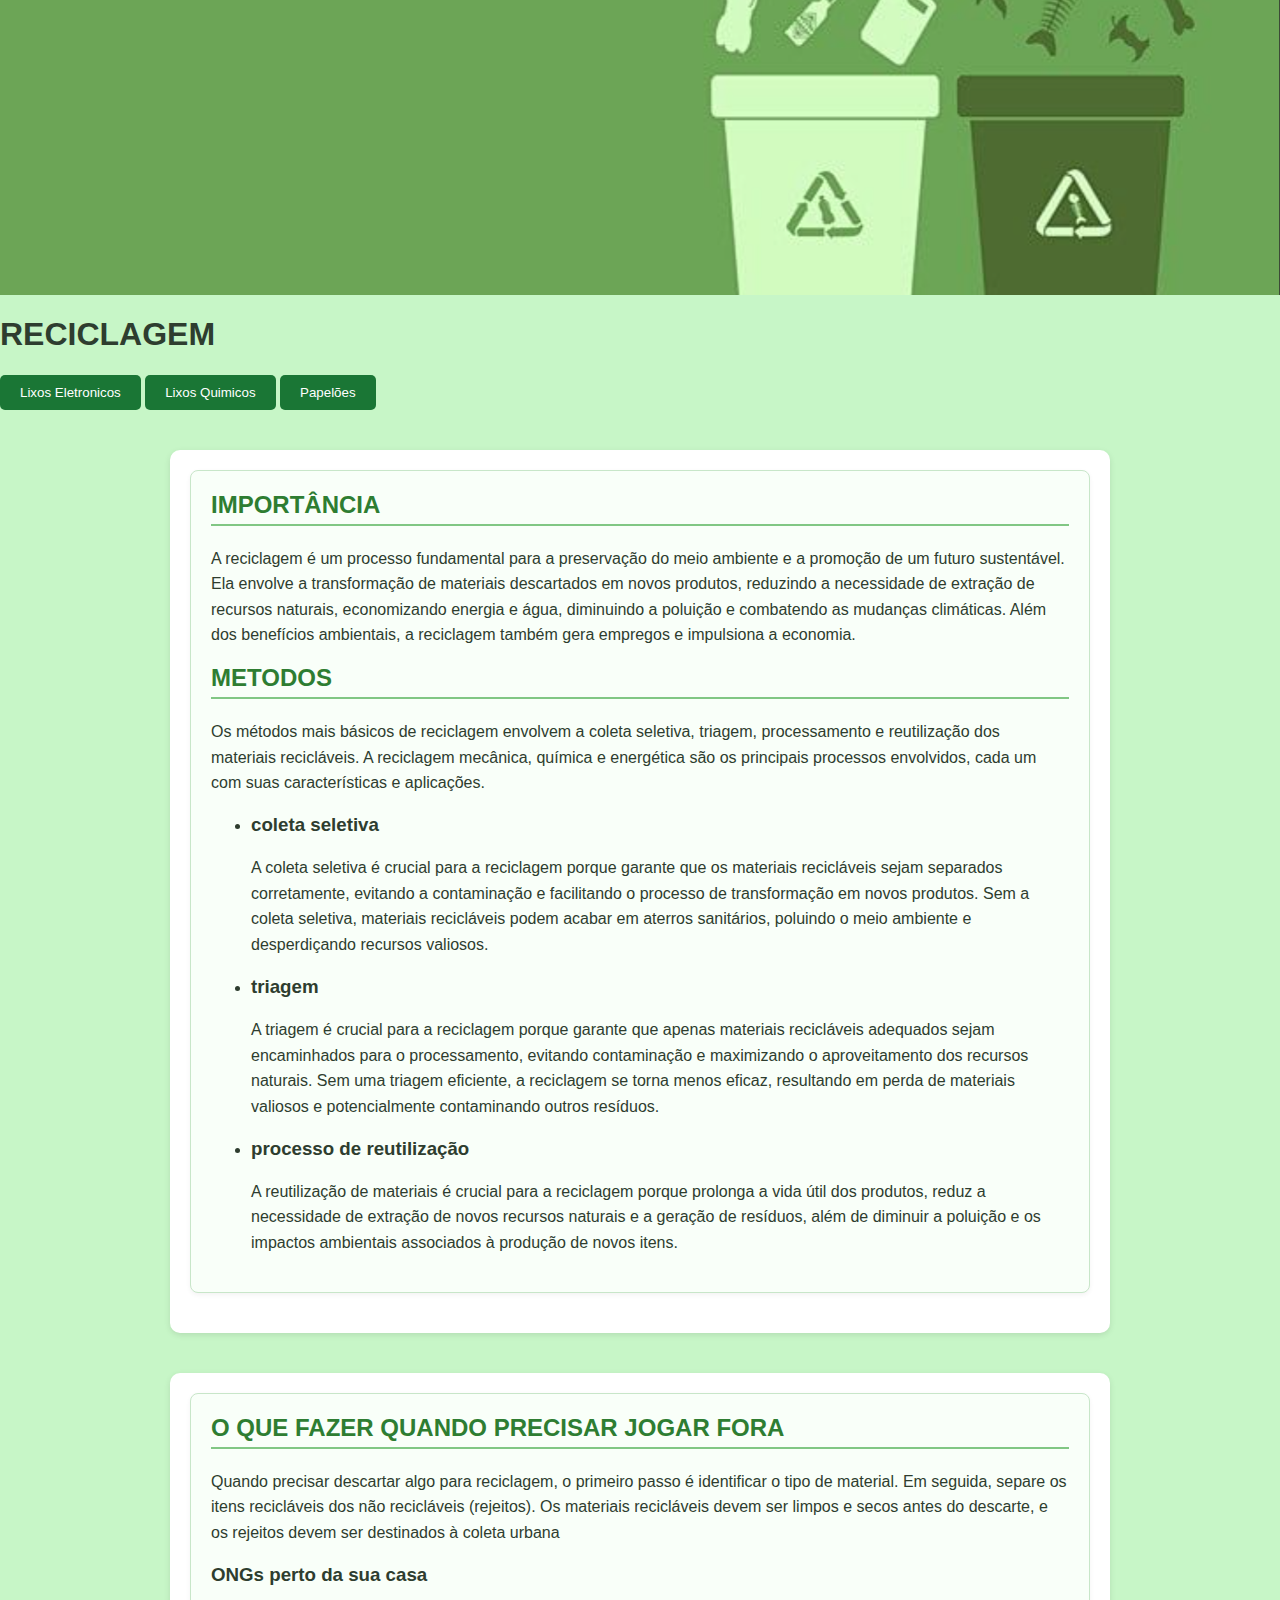
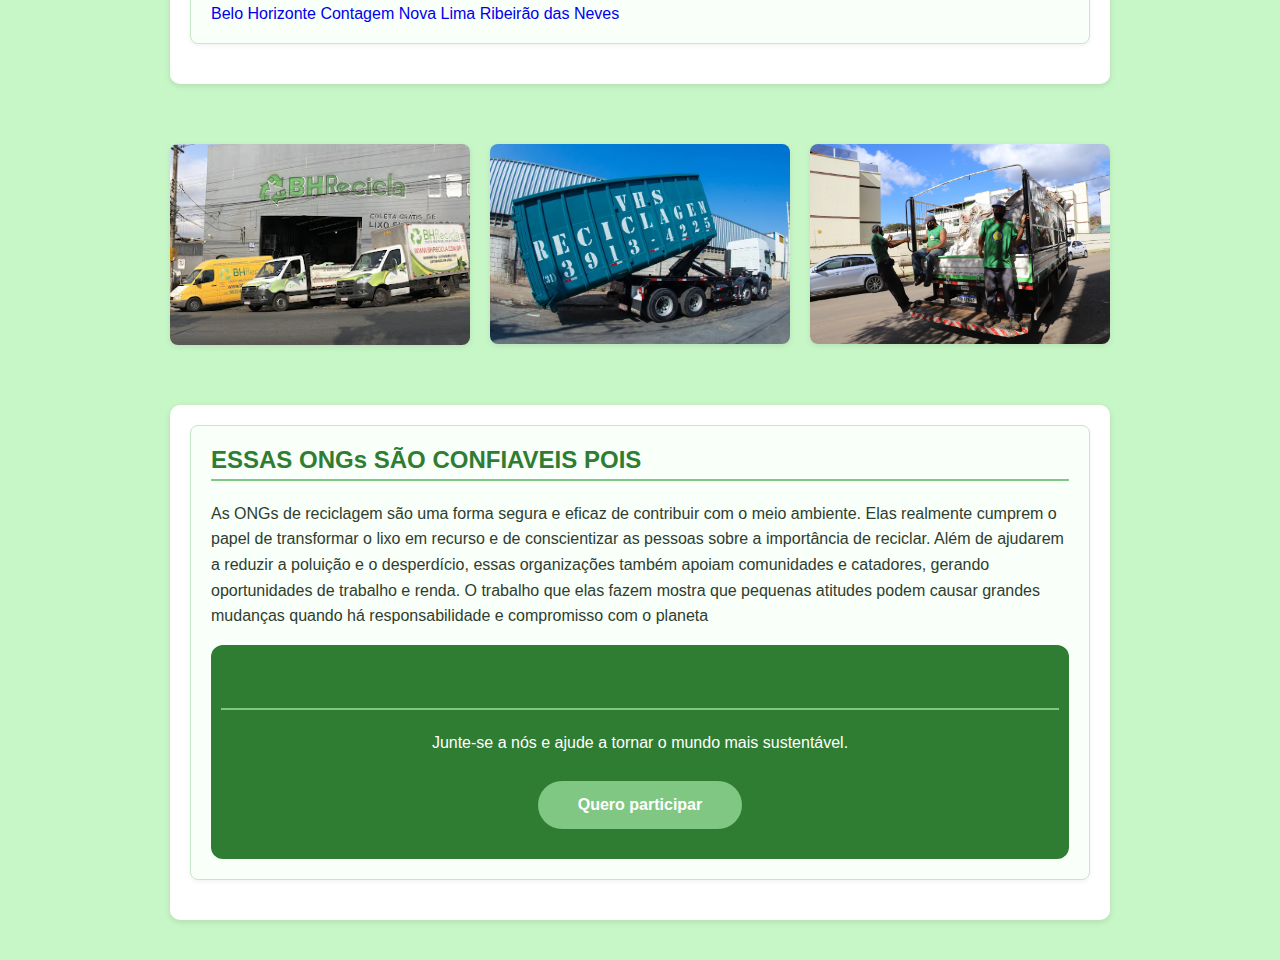
<file: index.html>
<!DOCTYPE html>
<html>
    <head>
        <meta charset="UTF-8">
        <title>projeto de reciclagem
    </title>
    <link rel="stylesheet" href="../css/style.css">
    </head>
    <body>
        <img src="../images/Pequena_verde.png"  class="banner-principal">
        <h1><strong>RECICLAGEM</strong></h1>
        </header>
        <a href="../pages/Eletronico.html">
    <button>Lixos Eletronicos</button>
  </a>
  <a href="../pages/Quimicos.html">
    <button>Lixos Quimicos</button>
  </a>
  <a href="../pages/Papelão.html">
    <button>Papelões</button>
  </a>
  <main>
    <section class="bloco">
        <h2>IMPORTÂNCIA</h2>
        <p>A reciclagem é um processo fundamental para a preservação do meio ambiente e a promoção de um futuro sustentável. Ela envolve a transformação de materiais descartados em novos produtos, reduzindo a necessidade de extração de recursos naturais, economizando energia e água, diminuindo a poluição e combatendo as mudanças climáticas. Além dos benefícios ambientais, a reciclagem também gera empregos e impulsiona a economia.</p>
        <h2>METODOS</h2>
        <p>Os métodos mais básicos de reciclagem envolvem a coleta seletiva, triagem, processamento e reutilização dos materiais recicláveis. A reciclagem mecânica, química e energética são os principais processos envolvidos, cada um com suas características e aplicações. </p>
        <ul>
            <li><h3>coleta seletiva</h3></li>
            <p>A coleta seletiva é crucial para a reciclagem porque garante que os materiais recicláveis sejam separados corretamente, evitando a contaminação e facilitando o processo de transformação em novos produtos. Sem a coleta seletiva, materiais recicláveis podem acabar em aterros sanitários, poluindo o meio ambiente e desperdiçando recursos valiosos.</p>
            <li><h3>triagem</h3></li>
            <p>A triagem é crucial para a reciclagem porque garante que apenas materiais recicláveis adequados sejam encaminhados para o processamento, evitando contaminação e maximizando o aproveitamento dos recursos naturais. Sem uma triagem eficiente, a reciclagem se torna menos eficaz, resultando em perda de materiais valiosos e potencialmente contaminando outros resíduos.</p>
            <li><h3>processo de reutilização</h3></li>
            <p>A reutilização de materiais é crucial para a reciclagem porque prolonga a vida útil dos produtos, reduz a necessidade de extração de novos recursos naturais e a geração de resíduos, além de diminuir a poluição e os impactos ambientais associados à produção de novos itens.</p>
        </ul>
        </main>
        <main>
    <section class="bloco">
        <h2>O QUE FAZER QUANDO PRECISAR JOGAR FORA</h2>
        <p>Quando precisar descartar algo para reciclagem, o primeiro passo é identificar o tipo de material. Em seguida, separe os itens recicláveis dos não recicláveis (rejeitos). Os materiais recicláveis devem ser limpos e secos antes do descarte, e os rejeitos devem ser destinados à coleta urbana</p>
        <h3>ONGs perto da sua casa</h3>
        <a href="https://bhrecicla.com.br/?utm_source=GoogleAds&utm_medium=search&utm_campaign=defesa-de-marca&utm_content&utm_term=recicla%20bh&gad_source=1">Belo Horizonte</a>
        <a href="https://portal.contagem.mg.gov.br/portal/noticias/0/3/53270/associacoes-de-catadores-serao-responsaveis-pela-coleta-de-material-reciclavel-em-contagem">Contagem</a>
        <a href="https://novalima.mg.gov.br/inicio/noticias/coleta_seletiva_de_nova_lima">Nova Lima</a>
        <a href="https://mapaosc.ipea.gov.br/detalhar/965773">Ribeirão das Neves</a>
    </main>

    <div id="bhrecicla">
        <img src="../images/BH_recicla.jpg">
        <img src="../images/CN_recicla.jpg">
        <img src="../images/NV_recicla.jpg">
    </div>
    
    <main>
    <section class="bloco">
        <h2>ESSAS ONGs SÃO CONFIAVEIS POIS</h2>
        <p>As ONGs de reciclagem são uma forma segura e eficaz de contribuir com o meio ambiente. Elas realmente cumprem o papel de transformar o lixo em recurso e de conscientizar as pessoas sobre a importância de reciclar. Além de ajudarem a reduzir a poluição e o desperdício, essas organizações também apoiam comunidades e catadores, gerando oportunidades de trabalho e renda. O trabalho que elas fazem mostra que pequenas atitudes podem causar grandes mudanças quando há responsabilidade e compromisso com o planeta</p>
        </ul>
        <section id="cta">
  <h2>Faça parte da nossa missão!</h2>
  <p>Junte-se a nós e ajude a tornar o mundo mais sustentável.</p>
  <a href="#" class="botao-cta">Quero participar</a>
  </section>
    </main>
    </body>
</html>
</file>
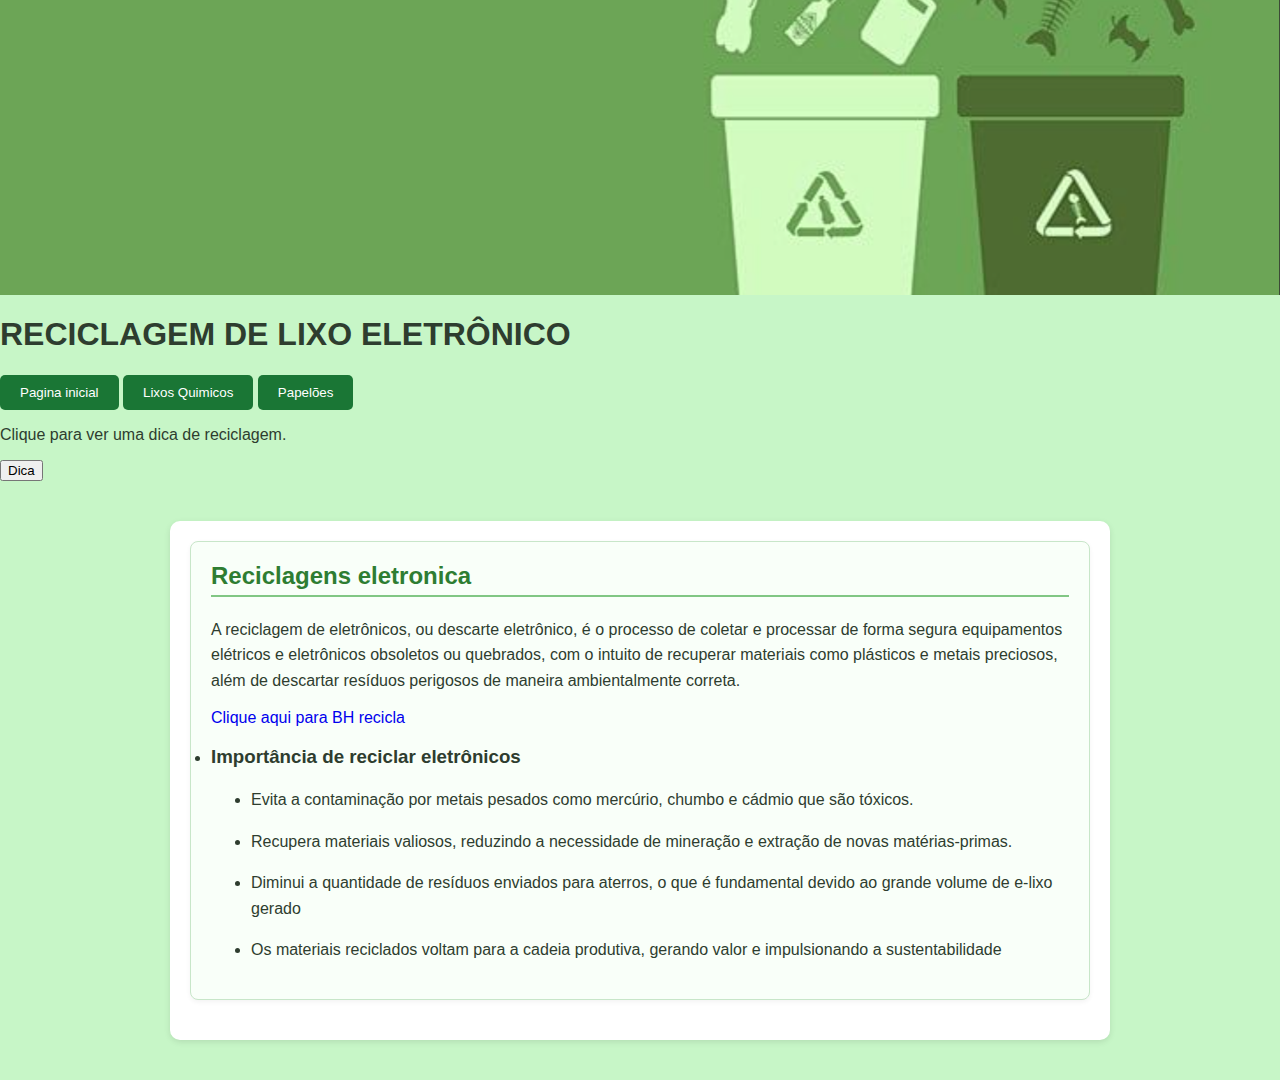
<file: Eletronico.html>
<!doctype html>
<html lang="pt-BR">
<head>
  <meta charset="UTF-8" />
  <title>Eletronico</title>
   <link rel="stylesheet" href="../css/style.css">
</head>
<body>
  <img src="../images/Pequena_verde.png"  class="banner-principal">
  <h1>RECICLAGEM DE LIXO ELETRÔNICO</h1>
  <a href="index.html">
    <button>Pagina inicial</button>
  </a>
  <a href="../pages/Quimicos.html">
    <button>Lixos Quimicos</button>
  </a>
  <a href="../pages/Papelão.html">
    <button>Papelões</button>
  </a>
  <p id="msg">Clique para ver uma dica de reciclagem.</p>
<button onclick="dica()">Dica</button>

<script>
function dica() {
  document.getElementById("msg").innerText = "Nunca jogue eletrônicos no lixo comum. Leve celulares, carregadores, pilhas e aparelhos quebrados para pontos de coleta. Eles reaproveitam metais e evitam vazamento de substâncias tóxicas no solo";
}
</script>
  <main>
    <section class="bloco">
  <h2>Reciclagens eletronica</h2>
        <p>A reciclagem de eletrônicos, ou descarte eletrônico, é o processo de coletar e processar de forma segura equipamentos elétricos e eletrônicos obsoletos ou quebrados, com o intuito de recuperar materiais como plásticos e metais preciosos, além de descartar resíduos perigosos de maneira ambientalmente correta.</p>
         <a href="https://bhrecicla.com.br/">Clique aqui para BH recicla</a>
        <li><h3>Importância de reciclar eletrônicos</h3></li>
        <ul> 
           <li><p>Evita a contaminação por metais pesados como mercúrio, chumbo e cádmio que são tóxicos.</p></li> 
           <li><p>Recupera materiais valiosos, reduzindo a necessidade de mineração e extração de novas matérias-primas.</p></li>
           <li><p>Diminui a quantidade de resíduos enviados para aterros, o que é fundamental devido ao grande volume de e-lixo gerado </p></li>
           <li><p>Os materiais reciclados voltam para a cadeia produtiva, gerando valor e impulsionando a sustentabilidade</p></li>
        </ul>
    </main>
</body>
</html>
</file>
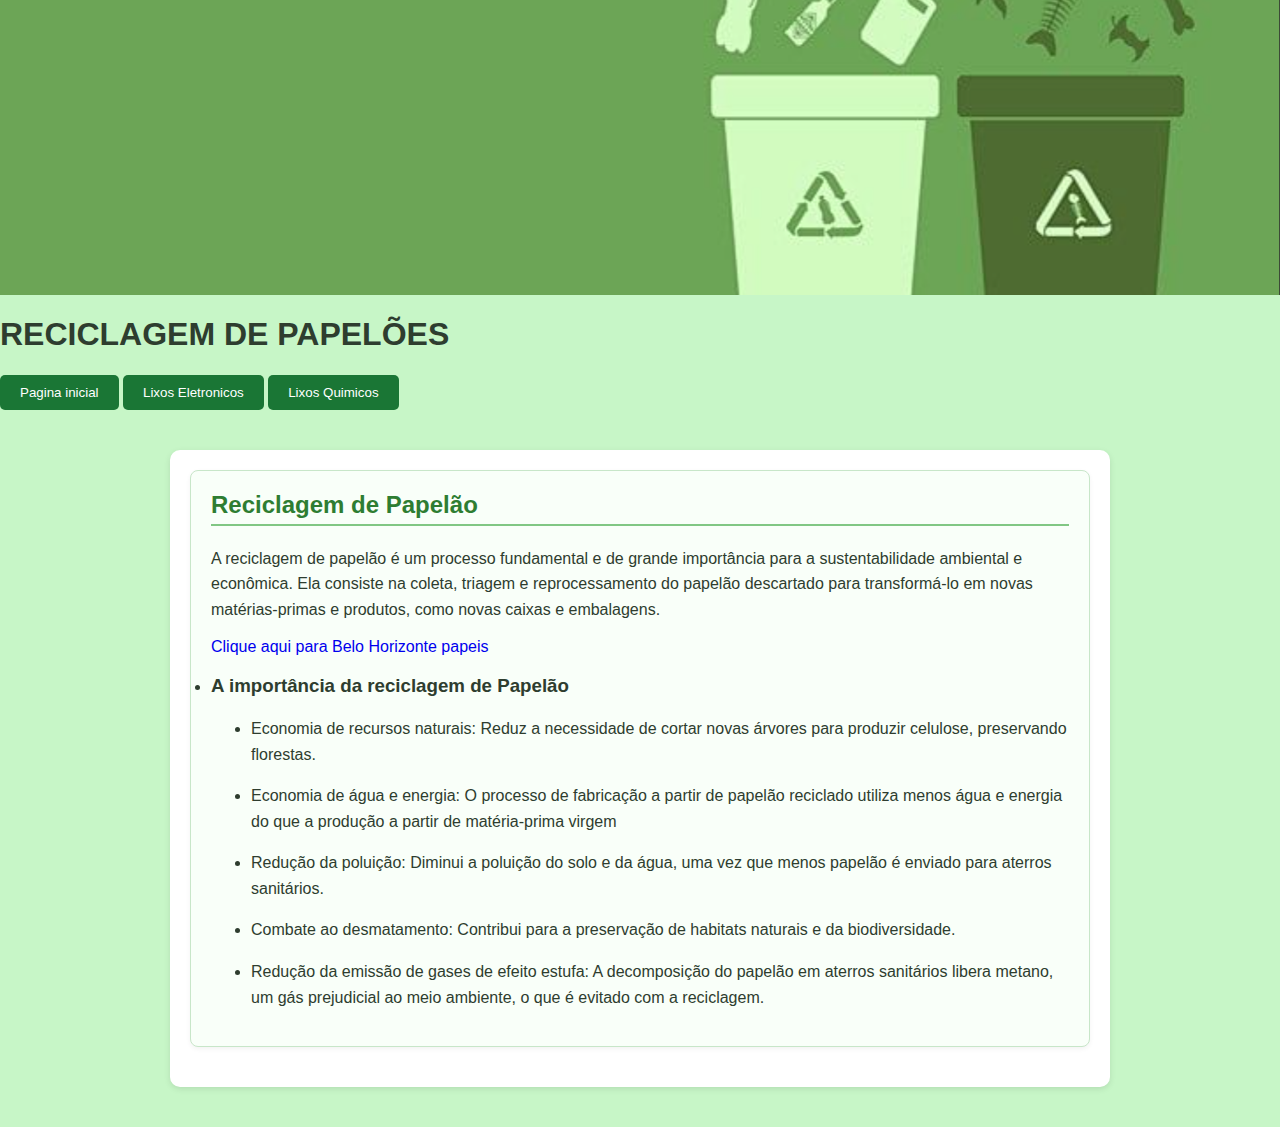
<file: Papelão.html>
<!doctype html>
<html lang="pt-BR">
<head>
  <meta charset="UTF-8" />
  <title>Papelões</title>
  <link rel="stylesheet" href="../css/style.css">
</head>
<body>
  <img src="../images/Pequena_verde.png"  class="banner-principal">
  <h1>RECICLAGEM DE PAPELÕES</h1>
  <a href="index.html">
    <button>Pagina inicial</button>
  </a>
  <a href="../pages/Eletronico.html">
    <button>Lixos Eletronicos</button>
  </a>
  <a href="../pages/Quimicos.html">
    <button>Lixos Quimicos</button>
  </a>
  <script>
function dica() {
  document.getElementById("msg").innerText = "Dobre e achate caixas e papéis antes de descartar. Isso economiza espaço e facilita o processo de reciclagem";
}
</script>
  <main>
    <section class="bloco">
  <h2>Reciclagem de Papelão</h2>
        <p>A reciclagem de papelão é um processo fundamental e de grande importância para a sustentabilidade ambiental e econômica. Ela consiste na coleta, triagem e reprocessamento do papelão descartado para transformá-lo em novas matérias-primas e produtos, como novas caixas e embalagens. </p>
         <a href="https://horizontedospapeis.com.br/?gad_source=1&gad_campaignid=21639307139&gbraid=0AAAAA-FrJKEPr2_S4lb3a-wKowQMfeLz5&gclid=CjwKCAjwxrLHBhA2EiwAu9EdMyBr-Bd9fgrxWXdayQDOKX6KHUl8JjKCJd3CxgFccgaT7IrJ5mib2RoCIikQAvD_BwE">Clique aqui para Belo Horizonte papeis</a>
        <li><h3>A importância da reciclagem de Papelão </h3></li>
        <ul>
           <li><p>Economia de recursos naturais: Reduz a necessidade de cortar novas árvores para produzir celulose, preservando florestas.</p></li> 
           <li><p>Economia de água e energia: O processo de fabricação a partir de papelão reciclado utiliza menos água e energia do que a produção a partir de matéria-prima virgem</p></li>
           <li><p>Redução da poluição: Diminui a poluição do solo e da água, uma vez que menos papelão é enviado para aterros sanitários.</p></li>
           <li><p>Combate ao desmatamento: Contribui para a preservação de habitats naturais e da biodiversidade.</p></li>
           <li><p>Redução da emissão de gases de efeito estufa: A decomposição do papelão em aterros sanitários libera metano, um gás prejudicial ao meio ambiente, o que é evitado com a reciclagem.</p></li>
        </ul>
    </main>
</body>
</html>
</file>
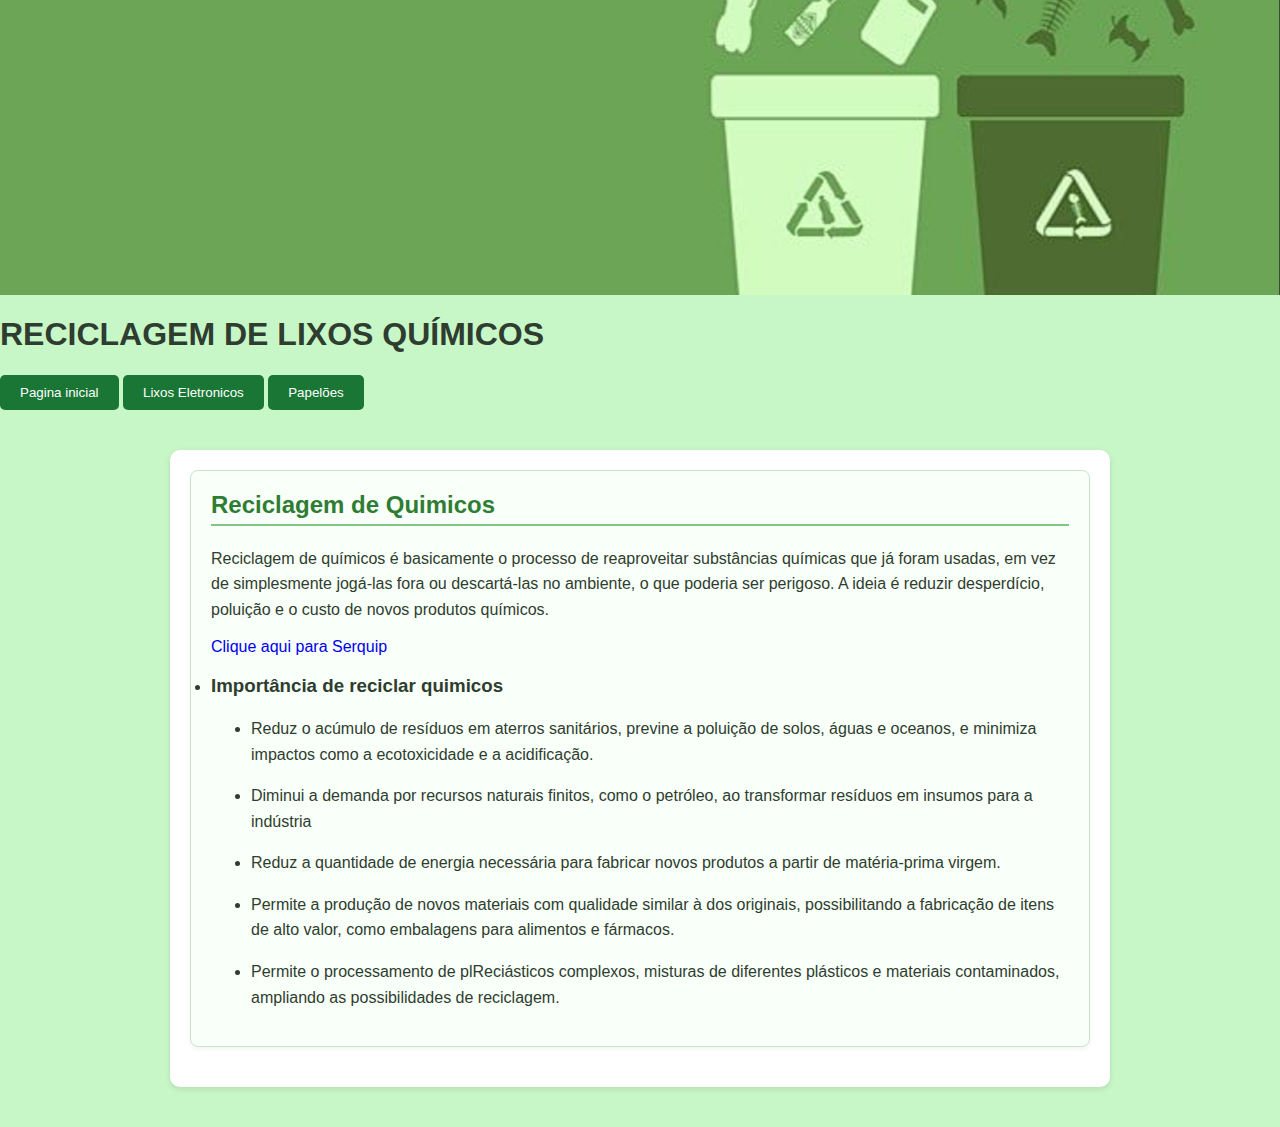
<file: Quimicos.html>
<!doctype html>
<html lang="pt-BR">
<head>
  <meta charset="UTF-8" />
  <title>Quimica</title>
  <link rel="stylesheet" href="../css/style.css">
</head>
<body>
  <img src="../images/Pequena_verde.png"  class="banner-principal">
  <h1>RECICLAGEM DE LIXOS QUÍMICOS</h1>
  <a href="index.html">
    <button>Pagina inicial</button>
  </a>
  <a href="../pages/Eletronico.html">
    <button>Lixos Eletronicos</button>
  </a>
  <a href="../pages/Papelão.html">
    <button>Papelões</button>
  </a>
  <script>
function dica() {
  document.getElementById("msg").innerText = "Produtos químicos como tinta, solvente, óleo e aerosol nunca devem ir pro lixo comum. Guarde em recipientes fechados e leve para pontos de coleta especiais, isso evita contaminação da água e do solo.";
}
</script>
  <main>
    <section class="bloco">
  <h2>Reciclagem de Quimicos</h2>
        <p>Reciclagem de químicos é basicamente o processo de reaproveitar substâncias químicas que já foram usadas, em vez de simplesmente jogá-las fora ou descartá-las no ambiente, o que poderia ser perigoso. A ideia é reduzir desperdício, poluição e o custo de novos produtos químicos.</p>
         <a href="https://serquipmg.com.br/">Clique aqui para Serquip</a>
        <li><h3>Importância de reciclar quimicos</h3></li>
        <ul>
           <li><p>Reduz o acúmulo de resíduos em aterros sanitários, previne a poluição de solos, águas e oceanos, e minimiza impactos como a ecotoxicidade e a acidificação.</p></li> 
           <li><p>Diminui a demanda por recursos naturais finitos, como o petróleo, ao transformar resíduos em insumos para a indústria</p></li>
           <li><p>Reduz a quantidade de energia necessária para fabricar novos produtos a partir de matéria-prima virgem.</p></li>
           <li><p>Permite a produção de novos materiais com qualidade similar à dos originais, possibilitando a fabricação de itens de alto valor, como embalagens para alimentos e fármacos.</p></li>
           <li><p>Permite o processamento de plReciásticos complexos, misturas de diferentes plásticos e materiais contaminados, ampliando as possibilidades de reciclagem.</p></li>
        </ul> 
    </main>
</body>
</html>
</file>
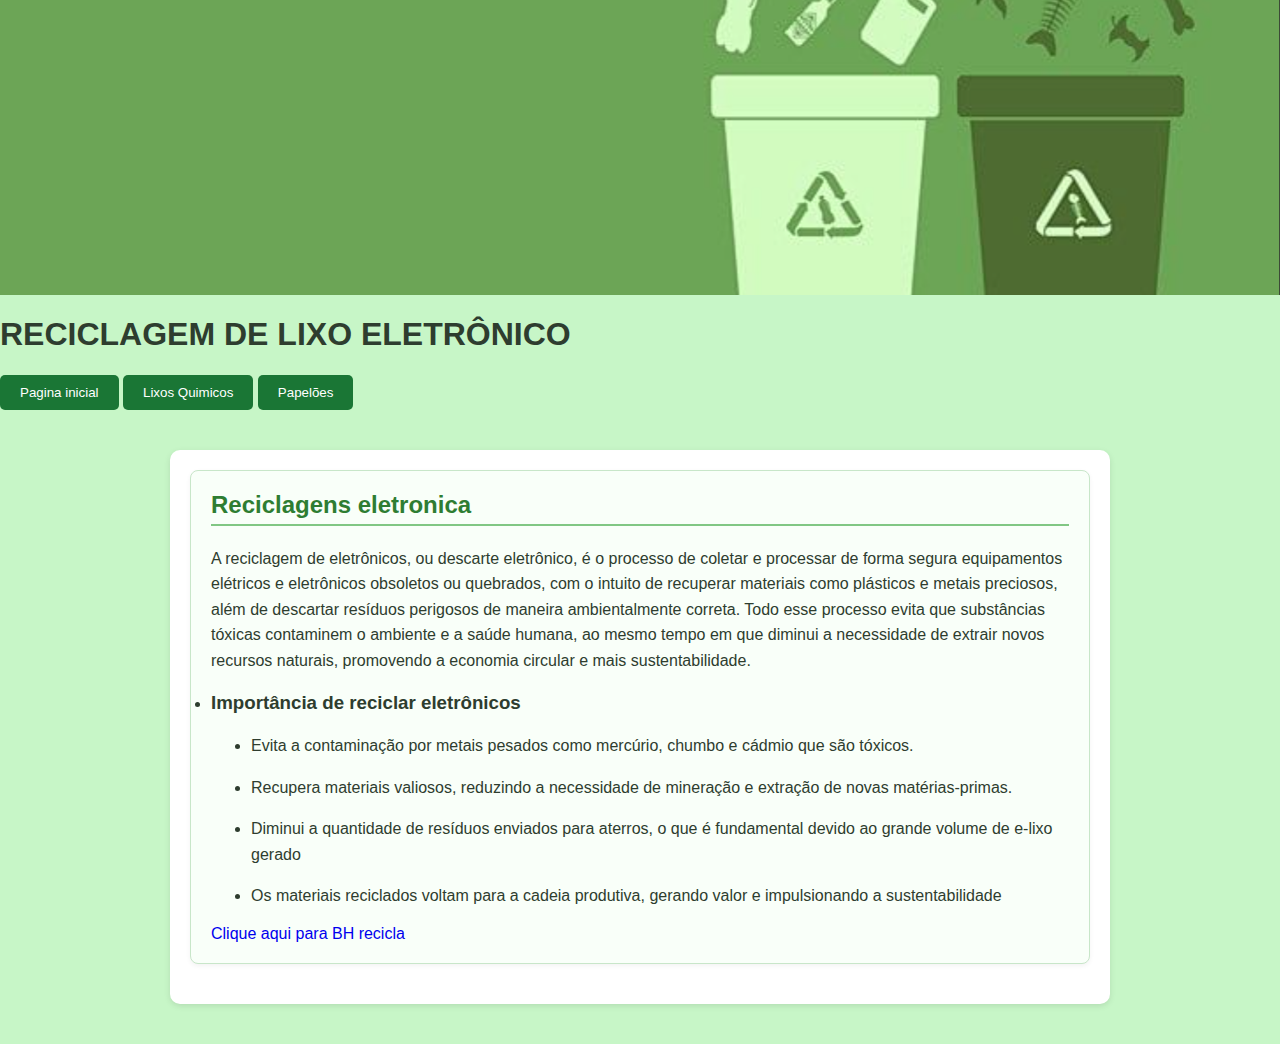
<file: pages/Eletronico.html>
<!doctype html>
<html lang="pt-BR">
<head>
  <meta charset="UTF-8" />
  <title>Eletronico</title>
   <link rel="stylesheet" href="../css/style.css">
</head>
<body>
  <img src="../images/Pequena_verde.png"  class="banner-principal">
  <h1>RECICLAGEM DE LIXO ELETRÔNICO</h1>
  <a href="index.html">
    <button>Pagina inicial</button>
  </a>
  <a href="../pages/Quimicos.html">
    <button>Lixos Quimicos</button>
  </a>
  <a href="../pages/Papelão.html">
    <button>Papelões</button>
  </a>
  <main>
    <section class="bloco">
  <h2>Reciclagens eletronica</h2>
        <p>A reciclagem de eletrônicos, ou descarte eletrônico, é o processo de coletar e processar de forma segura equipamentos elétricos e eletrônicos obsoletos ou quebrados, com o intuito de recuperar materiais como plásticos e metais preciosos, além de descartar resíduos perigosos de maneira ambientalmente correta. Todo esse processo evita que substâncias tóxicas contaminem o ambiente e a saúde humana, ao mesmo tempo em que diminui a necessidade de extrair novos recursos naturais, promovendo a economia circular e mais sustentabilidade.</p>
        <li><h3>Importância de reciclar eletrônicos</h3></li>
        <ul> 
           <li><p>Evita a contaminação por metais pesados como mercúrio, chumbo e cádmio que são tóxicos.</p></li> 
           <li><p>Recupera materiais valiosos, reduzindo a necessidade de mineração e extração de novas matérias-primas.</p></li>
           <li><p>Diminui a quantidade de resíduos enviados para aterros, o que é fundamental devido ao grande volume de e-lixo gerado </p></li>
           <li><p>Os materiais reciclados voltam para a cadeia produtiva, gerando valor e impulsionando a sustentabilidade</p></li>
        </ul>
        <a href="https://bhrecicla.com.br/">Clique aqui para BH recicla</a>
    </main>
</body>
</html>
</file>
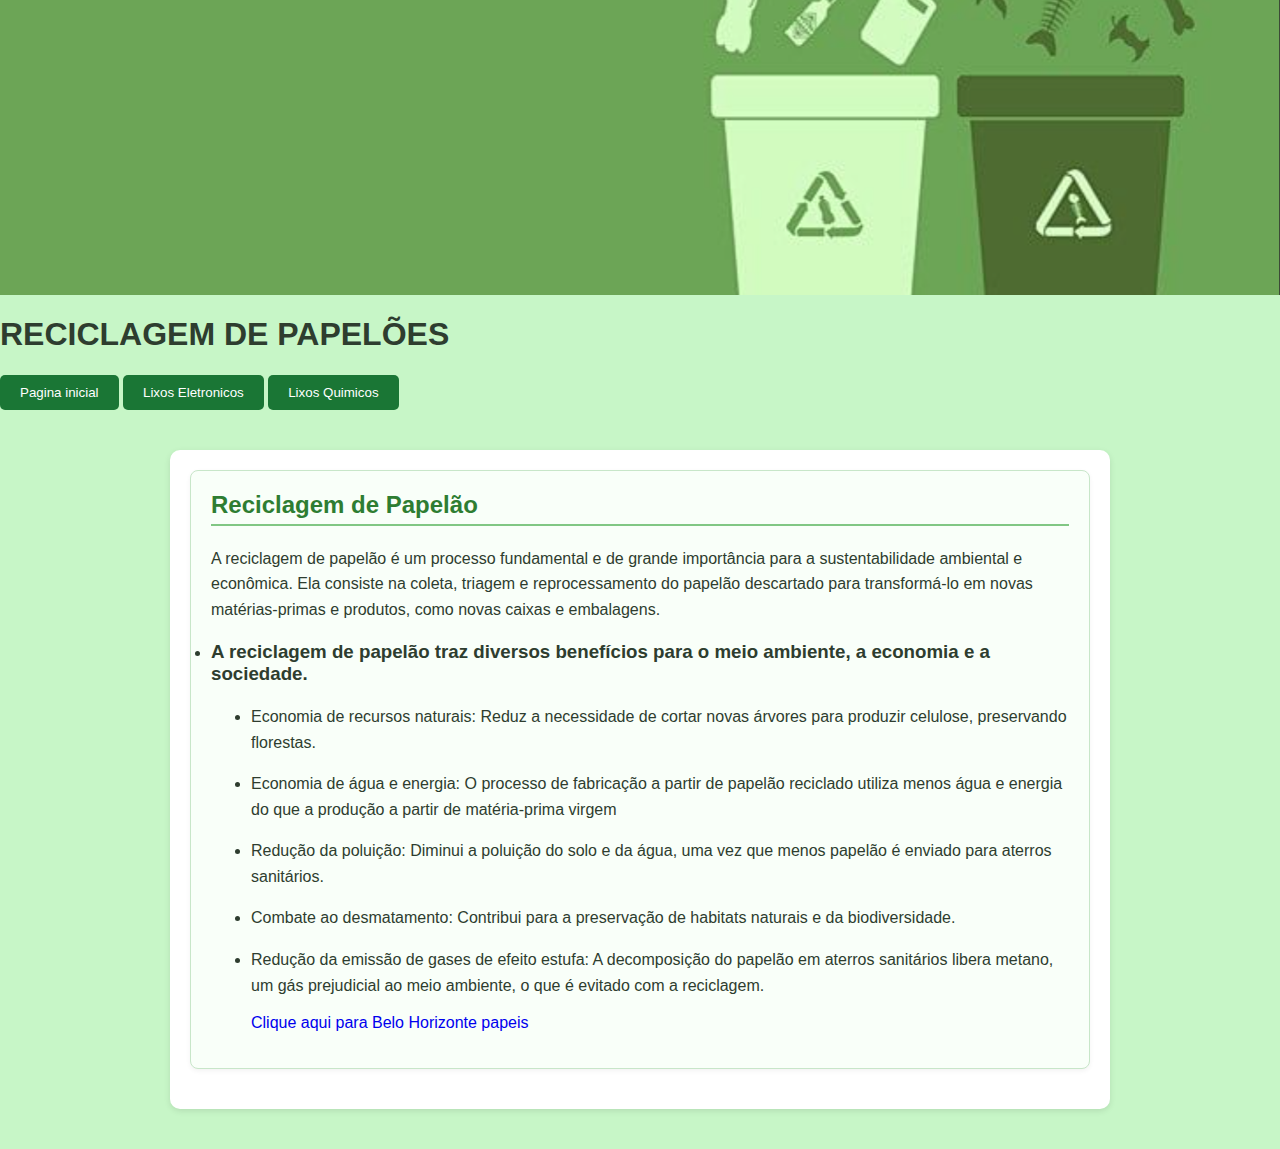
<file: pages/Papelão.html>
<!doctype html>
<html lang="pt-BR">
<head>
  <meta charset="UTF-8" />
  <title>Papelões</title>
  <link rel="stylesheet" href="../css/style.css">
</head>
<body>
  <img src="../images/Pequena_verde.png"  class="banner-principal">
  <h1>RECICLAGEM DE PAPELÕES</h1>
  <a href="index.html">
    <button>Pagina inicial</button>
  </a>
  <a href="../pages/Eletronico.html">
    <button>Lixos Eletronicos</button>
  </a>
  <a href="../pages/Quimicos.html">
    <button>Lixos Quimicos</button>
  </a>
  <main>
    <section class="bloco">
  <h2>Reciclagem de Papelão</h2>
        <p>A reciclagem de papelão é um processo fundamental e de grande importância para a sustentabilidade ambiental e econômica. Ela consiste na coleta, triagem e reprocessamento do papelão descartado para transformá-lo em novas matérias-primas e produtos, como novas caixas e embalagens. </p>
        <li><h3>A reciclagem de papelão traz diversos benefícios para o meio ambiente, a economia e a sociedade.</h3></li>
        <ul>
           <li><p>Economia de recursos naturais: Reduz a necessidade de cortar novas árvores para produzir celulose, preservando florestas.</p></li> 
           <li><p>Economia de água e energia: O processo de fabricação a partir de papelão reciclado utiliza menos água e energia do que a produção a partir de matéria-prima virgem</p></li>
           <li><p>Redução da poluição: Diminui a poluição do solo e da água, uma vez que menos papelão é enviado para aterros sanitários.</p></li>
           <li><p>Combate ao desmatamento: Contribui para a preservação de habitats naturais e da biodiversidade.</p></li>
           <li><p>Redução da emissão de gases de efeito estufa: A decomposição do papelão em aterros sanitários libera metano, um gás prejudicial ao meio ambiente, o que é evitado com a reciclagem.</p></li>
           <a href="https://horizontedospapeis.com.br/?gad_source=1&gad_campaignid=21639307139&gbraid=0AAAAA-FrJKEPr2_S4lb3a-wKowQMfeLz5&gclid=CjwKCAjwxrLHBhA2EiwAu9EdMyBr-Bd9fgrxWXdayQDOKX6KHUl8JjKCJd3CxgFccgaT7IrJ5mib2RoCIikQAvD_BwE">Clique aqui para Belo Horizonte papeis</a>
        </ul>
    </main>
</body>
</html>
</file>
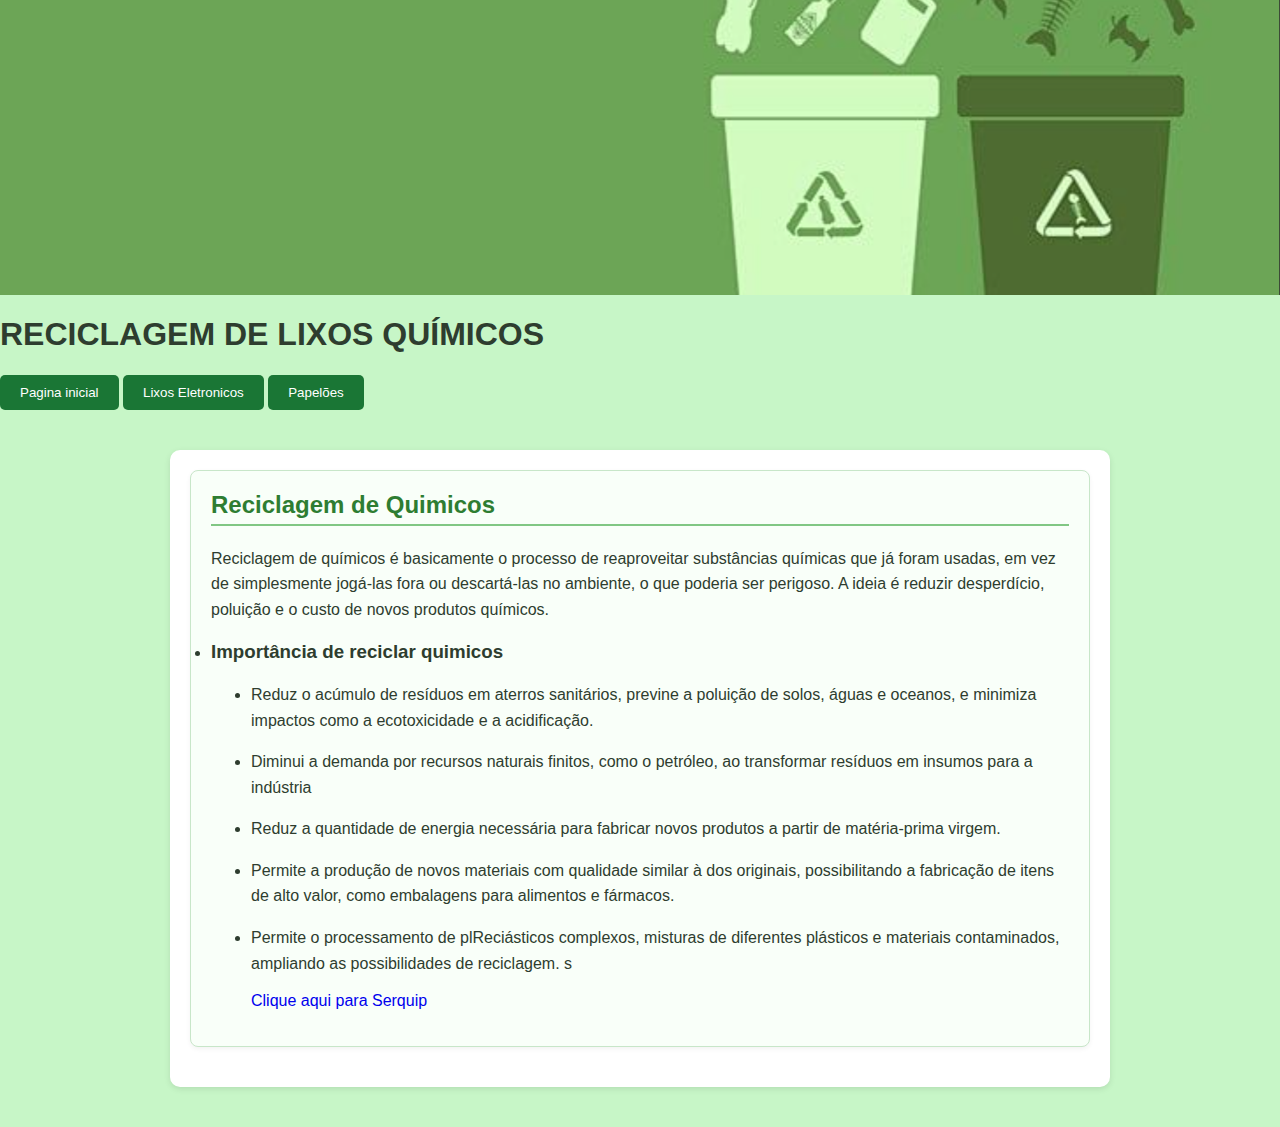
<file: pages/Quimicos.html>
<!doctype html>
<html lang="pt-BR">
<head>
  <meta charset="UTF-8" />
  <title>Quimica</title>
  <link rel="stylesheet" href="../css/style.css">
</head>
<body>
  <img src="../images/Pequena_verde.png"  class="banner-principal">
  <h1>RECICLAGEM DE LIXOS QUÍMICOS</h1>
  <a href="index.html">
    <button>Pagina inicial</button>
  </a>
  <a href="../pages/Eletronico.html">
    <button>Lixos Eletronicos</button>
  </a>
  <a href="../pages/Papelão.html">
    <button>Papelões</button>
  </a>
  <main>
    <section class="bloco">
  <h2>Reciclagem de Quimicos</h2>
        <p>Reciclagem de químicos é basicamente o processo de reaproveitar substâncias químicas que já foram usadas, em vez de simplesmente jogá-las fora ou descartá-las no ambiente, o que poderia ser perigoso. A ideia é reduzir desperdício, poluição e o custo de novos produtos químicos.</p>
        <li><h3>Importância de reciclar quimicos</h3></li>
        <ul>
           <li><p>Reduz o acúmulo de resíduos em aterros sanitários, previne a poluição de solos, águas e oceanos, e minimiza impactos como a ecotoxicidade e a acidificação.</p></li> 
           <li><p>Diminui a demanda por recursos naturais finitos, como o petróleo, ao transformar resíduos em insumos para a indústria</p></li>
           <li><p>Reduz a quantidade de energia necessária para fabricar novos produtos a partir de matéria-prima virgem.</p></li>
           <li><p>Permite a produção de novos materiais com qualidade similar à dos originais, possibilitando a fabricação de itens de alto valor, como embalagens para alimentos e fármacos.</p></li>
           <li><p>Permite o processamento de plReciásticos complexos, misturas de diferentes plásticos e materiais contaminados, ampliando as possibilidades de reciclagem. s</p></li>
           <a href="https://serquipmg.com.br/">Clique aqui para Serquip</a>
        </ul> 
    </main>
</body>
</html>
</file>
<file: css/style.css>
body {
    margin: 0;
    font-family: "Poppins", sans-serif;
    background-color: #c7f6c7; 
    color: #2e3d2f; 
}

header h1 {
    margin: 0;
    font-size: 2.2em;
    letter-spacing: 1px;
}

main {
    max-width: 900px;
    margin: 40px auto;
    padding: 20px;
    background-color: white;
    border-radius: 10px;
    box-shadow: 0 2px 6px rgba(0, 0, 0, 0.1);
}

main h2 {
    color: #388e3c;
    border-bottom: 2px solid #81c784;
    padding-bottom: 5px;
}

main p {
    line-height: 1.6;
    margin-top: 10px;
}

.destaque {
    background-color: #e8f5e9;
    border-left: 5px solid #66bb6a;
    padding: 15px;
    margin: 20px 0;
    border-radius: 6px;
}

footer {
    background-color: #2e7d32;
    color: white;
    text-align: center;
    padding: 15px 0;
    margin-top: 30px;
    font-size: 0.9em;
}
.bloco {
    background-color: #f9fff9; 
    border: 1px solid #c8e6c9; 
    border-radius: 8px; 
    padding: 20px;
    margin-bottom: 20px; 
    box-shadow: 0 2px 5px rgba(0, 0, 0, 0.05);
}

.bloco h2 {
    color: #2e7d32;
    margin-top: 0;
}


#bhrecicla {
  display: flex;
  justify-content: center; 
  align-items: center;     
  gap: 20px;               
  flex-wrap: wrap;         
  padding: 20px;           
}


#bhrecicla img {
  width: 300px;   
  height: auto;   
  display: inline-block; 
  border-radius: 8px;    
  box-shadow: 0 2px 6px rgba(0,0,0,0.08); 
}


@media (max-width: 700px) {
  #bhrecicla img {
    width: 100%;       
    max-width: 420px;  
  }
}

a button {

  font-family:"Poppins", sans-serif;
  background-color: #1a7635; 
  color: white;
  padding: 10px 20px;
  border: none; 
  border-radius: 5px;
  cursor: pointer; 
  text-decoration: none;
  
}


a {
  text-decoration: none; 
}


a button:hover {
  background-color: #1a7635;
}

.banner-principal {
    
    width: 100%; 
    
    height: auto; 
    
    display: block;
    margin: 0;
    padding: 0;
}
#cta {
  background-color: #2e7d32; 
  color: white;
  text-align: center;
  padding: 30px 10px;
  border-radius: 12px;
}

.botao-cta {
  display: inline-block;
  background-color: #81c784; 
  color: white;
  font-weight: bold;
  text-decoration: none;
  padding: 15px 40px;
  border-radius: 30px;
  margin-top: 10px;
}

.botao-cta:hover {
  background-color: #2e7d32; 
}
</file>
